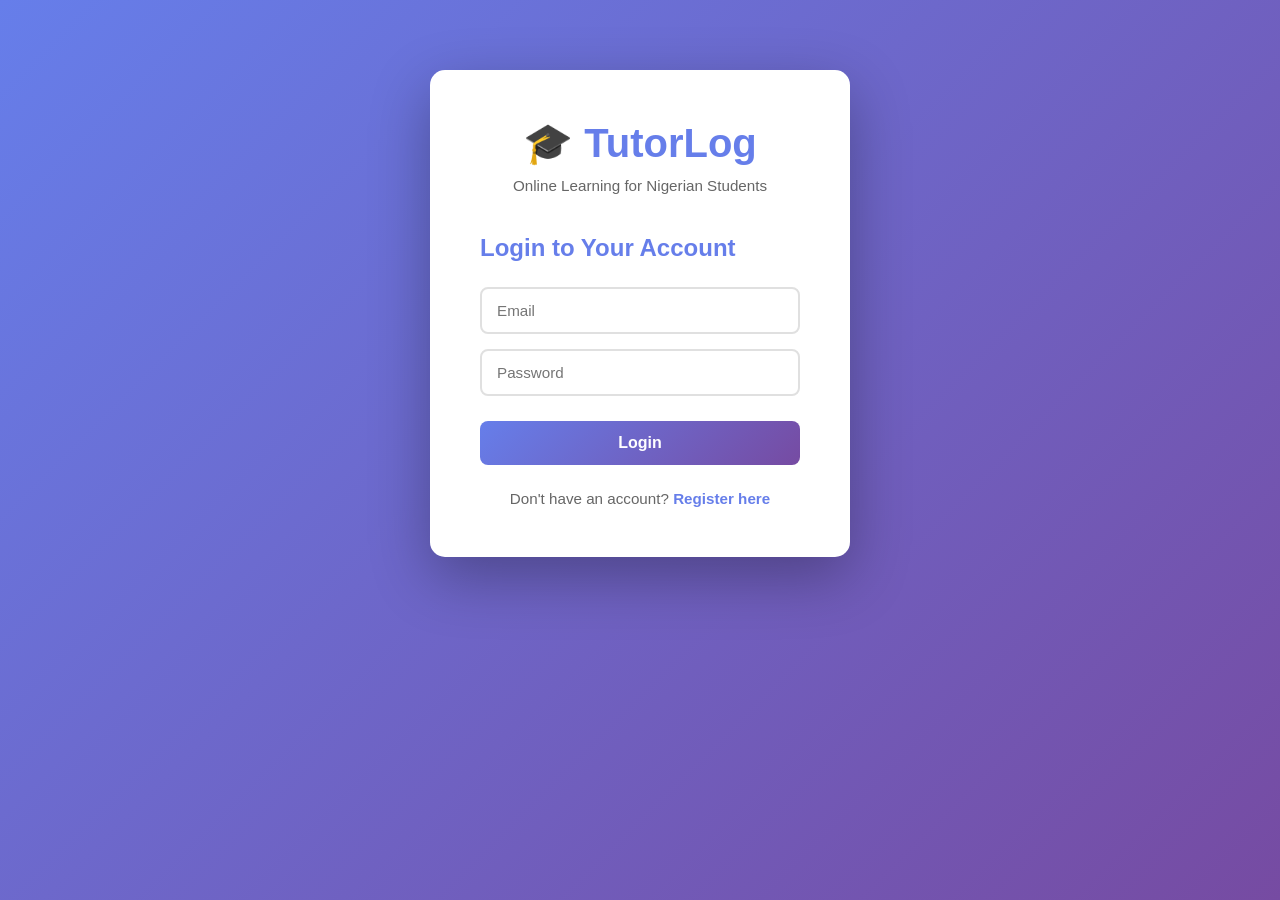
<file: tutorlog-main/Tutorlog/frontend/index.html>
<!DOCTYPE html>
<html lang="en">
<head>
    <meta charset="UTF-8">
    <meta name="viewport" content="width=device-width, initial-scale=1.0">
    <title>TutorLog - Online Learning Platform</title>
    <link rel="stylesheet" href="css/style.css">
</head>
<body>
    <div class="container">
        <div class="auth-container">
            <div class="logo">
                <h1>🎓 TutorLog</h1>
                <p>Online Learning for Nigerian Students</p>
            </div>
            
            <!-- Login Form -->
            <div id="loginForm" class="form-section active">
                <h2>Login to Your Account</h2>
                <form onsubmit="handleLogin(event)">
                    <input type="email" id="loginEmail" placeholder="Email" required>
                    <input type="password" id="loginPassword" placeholder="Password" required>
                    <button type="submit">Login</button>
                </form>
                <p>Don't have an account? <a href="#" onclick="toggleForms()">Register here</a></p>
            </div>
            
            <!-- Register Form -->
            <div id="registerForm" class="form-section">
                <h2>Create Your Account</h2>
                <form onsubmit="handleRegister(event)">
                    <input type="text" id="fullName" placeholder="Full Name" required>
                    <input type="email" id="registerEmail" placeholder="Email" required>
                    <input type="password" id="registerPassword" placeholder="Password (min 6 characters)" required minlength="6">
                    <input type="password" id="confirmPassword" placeholder="Confirm Password" required minlength="6">
                    <button type="submit">Register</button>
                </form>
                <p>Already have an account? <a href="#" onclick="toggleForms()">Login here</a></p>
            </div>
            
            <div id="message" class="message"></div>
        </div>
    </div>
    
    <script src="js/auth.js"></script>
</body>
</html>
</file>
<file: tutorlog-main/Tutorlog/frontend/css/style.css>
* {
    margin: 0;
    padding: 0;
    box-sizing: border-box;
}

html, body {
    width: 100%;
    height: 100%;
}

body {
    font-family: 'Segoe UI', Tahoma, Geneva, Verdana, sans-serif;
    background: linear-gradient(135deg, #667eea 0%, #764ba2 100%);
    min-height: 100vh;
    color: #333;
}

.container {
    max-width: 1200px;
    margin: 0 auto;
    padding: 20px;
}

/* Authentication Page */
.auth-container {
    background: white;
    border-radius: 15px;
    box-shadow: 0 20px 60px rgba(0, 0, 0, 0.3);
    padding: 50px;
    max-width: 420px;
    margin: 50px auto;
}

.logo {
    text-align: center;
    margin-bottom: 40px;
}

.logo h1 {
    color: #667eea;
    font-size: 2.5em;
    margin-bottom: 10px;
}

.logo p {
    color: #666;
    font-size: 0.95em;
}

.form-section {
    display: none;
    animation: slideIn 0.3s ease;
}

.form-section.active {
    display: block;
}

@keyframes slideIn {
    from {
        opacity: 0;
        transform: translateY(10px);
    }
    to {
        opacity: 1;
        transform: translateY(0);
    }
}

.form-section h2 {
    color: #667eea;
    margin-bottom: 25px;
    font-size: 1.5em;
}

.form-section form {
    display: flex;
    flex-direction: column;
    gap: 15px;
}

.form-section input,
.form-section select,
.form-section textarea {
    padding: 13px 15px;
    border: 2px solid #e0e0e0;
    border-radius: 8px;
    font-size: 0.95em;
    font-family: inherit;
    transition: all 0.3s;
}

.form-section input:focus,
.form-section select:focus,
.form-section textarea:focus {
    outline: none;
    border-color: #667eea;
    box-shadow: 0 0 10px rgba(102, 126, 234, 0.2);
    background: rgba(102, 126, 234, 0.02);
}

.form-section button {
    padding: 13px;
    background: linear-gradient(135deg, #667eea, #764ba2);
    color: white;
    border: none;
    border-radius: 8px;
    cursor: pointer;
    font-size: 1em;
    font-weight: bold;
    transition: all 0.3s;
    margin-top: 10px;
}

.form-section button:hover {
    transform: translateY(-2px);
    box-shadow: 0 10px 25px rgba(102, 126, 234, 0.4);
}

.form-section button:active {
    transform: translateY(0);
}

.form-section p {
    text-align: center;
    margin-top: 25px;
    color: #666;
    font-size: 0.95em;
}

.form-section a {
    color: #667eea;
    text-decoration: none;
    cursor: pointer;
    font-weight: bold;
    transition: color 0.3s;
}

.form-section a:hover {
    color: #764ba2;
}

.message {
    margin-top: 20px;
    padding: 15px;
    border-radius: 8px;
    text-align: center;
    display: none;
    animation: slideIn 0.3s ease;
}

.message.success {
    background: #d4edda;
    color: #155724;
    border: 1px solid #c3e6cb;
    display: block;
}

.message.error {
    background: #f8d7da;
    color: #721c24;
    border: 1px solid #f5c6cb;
    display: block;
}

/* Navbar */
.navbar {
    background: white;
    box-shadow: 0 5px 20px rgba(0, 0, 0, 0.1);
    padding: 18px 0;
    margin-bottom: 30px;
}

.nav-container {
    max-width: 1200px;
    margin: 0 auto;
    padding: 0 20px;
    display: flex;
    justify-content: space-between;
    align-items: center;
}

.nav-container h1 {
    color: #667eea;
    font-size: 1.6em;
    font-weight: 700;
}

.nav-items {
    display: flex;
    gap: 20px;
    align-items: center;
}

.user-email {
    color: #667eea;
    font-weight: 600;
}

.subscription-badge {
    background: linear-gradient(135deg, #667eea, #764ba2);
    color: white;
    padding: 8px 18px;
    border-radius: 25px;
    font-size: 0.85em;
    font-weight: bold;
}

.logout-btn {
    padding: 10px 22px;
    background: #667eea;
    color: white;
    border: none;
    border-radius: 8px;
    cursor: pointer;
    transition: all 0.3s;
    font-weight: bold;
}

.logout-btn:hover {
    background: #764ba2;
    transform: translateY(-2px);
    box-shadow: 0 5px 15px rgba(118, 75, 162, 0.3);
}

/* Subscription Section */
.subscription-section {
    background: white;
    padding: 30px;
    border-radius: 12px;
    margin-bottom: 30px;
    box-shadow: 0 5px 20px rgba(0, 0, 0, 0.08);
}

.subscription-section h2 {
    color: #667eea;
    margin-bottom: 20px;
    font-size: 1.4em;
}

.subscription-info {
    display: flex;
    justify-content: space-between;
    align-items: center;
    flex-wrap: wrap;
    gap: 20px;
}

.subscription-info p {
    margin: 5px 0;
}

.upgrade-btn {
    padding: 12px 30px;
    background: linear-gradient(135deg, #667eea, #764ba2);
    color: white;
    border: none;
    border-radius: 8px;
    cursor: pointer;
    font-weight: bold;
    transition: all 0.3s;
}

.upgrade-btn:hover {
    transform: translateY(-2px);
    box-shadow: 0 10px 25px rgba(102, 126, 234, 0.4);
}

/* Lessons Section */
.lessons-section {
    background: white;
    padding: 30px;
    border-radius: 12px;
    box-shadow: 0 5px 20px rgba(0, 0, 0, 0.08);
}

.lessons-section h2 {
    color: #667eea;
    margin-bottom: 25px;
    font-size: 1.4em;
}

.filters {
    display: flex;
    gap: 15px;
    margin-bottom: 25px;
    flex-wrap: wrap;
}

.filters input,
.filters select {
    padding: 12px;
    border: 2px solid #e0e0e0;
    border-radius: 8px;
    flex: 1;
    min-width: 200px;
    transition: all 0.3s;
}

.filters input:focus,
.filters select:focus {
    border-color: #667eea;
    box-shadow: 0 0 10px rgba(102, 126, 234, 0.2);
}

.lessons-grid {
    display: grid;
    grid-template-columns: repeat(auto-fill, minmax(280px, 1fr));
    gap: 25px;
}

.lesson-card {
    background: linear-gradient(135deg, #f5f7fa 0%, #f8f9fa 100%);
    border-radius: 12px;
    padding: 25px;
    cursor: pointer;
    transition: all 0.3s;
    border-left: 5px solid #667eea;
    box-shadow: 0 3px 10px rgba(0, 0, 0, 0.05);
}

.lesson-card:hover {
    transform: translateY(-8px);
    box-shadow: 0 15px 40px rgba(102, 126, 234, 0.2);
    border-left-color: #764ba2;
}

.lesson-card h3 {
    color: #667eea;
    margin-bottom: 12px;
    font-size: 1.1em;
    line-height: 1.4;
}

.lesson-card p {
    color: #666;
    font-size: 0.9em;
    margin-bottom: 15px;
    line-height: 1.5;
}

.lesson-card .level {
    display: inline-block;
    background: linear-gradient(135deg, #667eea, #764ba2);
    color: white;
    padding: 6px 12px;
    border-radius: 4px;
    font-size: 0.8em;
    font-weight: bold;
    margin-bottom: 15px;
}

.lesson-card button {
    width: 100%;
    padding: 12px;
    background: linear-gradient(135deg, #667eea, #764ba2);
    color: white;
    border: none;
    border-radius: 6px;
    cursor: pointer;
    font-weight: bold;
    transition: all 0.3s;
}

.lesson-card button:hover {
    transform: scale(1.02);
    box-shadow: 0 5px 15px rgba(102, 126, 234, 0.3);
}

.loading {
    text-align: center;
    color: #999;
    padding: 40px;
    grid-column: 1 / -1;
}

/* Modal */
.modal {
    display: none;
    position: fixed;
    z-index: 1000;
    left: 0;
    top: 0;
    width: 100%;
    height: 100%;
    background: rgba(0, 0, 0, 0.6);
    animation: fadeIn 0.3s ease;
}

@keyframes fadeIn {
    from { opacity: 0; }
    to { opacity: 1; }
}

.modal.show {
    display: flex;
    align-items: center;
    justify-content: center;
}

.modal-content {
    background: white;
    padding: 40px;
    border-radius: 15px;
    max-width: 700px;
    max-height: 85vh;
    overflow-y: auto;
    position: relative;
    animation: slideUp 0.3s ease;
}

@keyframes slideUp {
    from {
        opacity: 0;
        transform: translateY(20px);
    }
    to {
        opacity: 1;
        transform: translateY(0);
    }
}

.close {
    position: absolute;
    right: 25px;
    top: 25px;
    font-size: 32px;
    font-weight: bold;
    cursor: pointer;
    color: #999;
    transition: color 0.3s;
}

.close:hover {
    color: #333;
}

.modal-content h2 {
    color: #667eea;
    margin-bottom: 20px;
}

/* Video */
.video-placeholder {
    width: 100%;
    height: 400px;
    background: #f0f0f0;
    border-radius: 10px;
    display: flex;
    align-items: center;
    justify-content: center;
    color: #999;
    margin-bottom: 20px;
}

.modal-content iframe {
    border-radius: 10px;
}

/* Progress Bar */
.progress-bar {
    margin: 30px 0;
    background: #f8f9fa;
    padding: 20px;
    border-radius: 10px;
}

.progress-bar label {
    display: block;
    margin-bottom: 12px;
    font-weight: bold;
    color: #667eea;
}

.progress-bar .bar {
    width: 100%;
    height: 25px;
    background: #e0e0e0;
    border-radius: 15px;
    overflow: hidden;
    margin-bottom: 10px;
}

.progress-bar .fill {
    height: 100%;
    background: linear-gradient(90deg, #667eea, #764ba2);
    width: 0%;
    transition: width 0.5s ease;
}

.progress-bar span {
    color: #667eea;
    font-weight: bold;
}

.complete-btn {
    width: 100%;
    padding: 13px;
    background: linear-gradient(135deg, #667eea, #764ba2);
    color: white;
    border: none;
    border-radius: 8px;
    cursor: pointer;
    font-weight: bold;
    font-size: 1em;
    transition: all 0.3s;
    margin-top: 20px;
}

.complete-btn:hover {
    transform: translateY(-2px);
    box-shadow: 0 10px 25px rgba(102, 126, 234, 0.4);
}

/* Pricing Cards */
.pricing-cards {
    display: grid;
    grid-template-columns: repeat(auto-fit, minmax(240px, 1fr));
    gap: 25px;
    margin: 30px 0;
}

.card {
    background: white;
    border: 2px solid #e0e0e0;
    border-radius: 12px;
    padding: 30px 25px;
    text-align: center;
    transition: all 0.3s;
    position: relative;
}

.card:hover {
    border-color: #667eea;
    box-shadow: 0 15px 40px rgba(102, 126, 234, 0.2);
    transform: translateY(-5px);
}

.card.featured {
    border: 2px solid #667eea;
    box-shadow: 0 10px 30px rgba(102, 126, 234, 0.2);
    transform: scale(1.05);
}

.card .badge {
    position: absolute;
    top: -15px;
    left: 50%;
    transform: translateX(-50%);
    background: linear-gradient(135deg, #667eea, #764ba2);
    color: white;
    padding: 5px 15px;
    border-radius: 20px;
    font-size: 0.8em;
    font-weight: bold;
}

.card h3 {
    color: #667eea;
    margin-bottom: 10px;
    font-size: 1.3em;
}

.card p {
    font-size: 1.8em;
    color: #667eea;
    margin-bottom: 20px;
    font-weight: bold;
}

.card p span {
    font-size: 0.5em;
    color: #999;
}

.card ul {
    list-style: none;
    margin: 25px 0;
    text-align: left;
}

.card ul li {
    padding: 12px 0;
    border-bottom: 1px solid #f0f0f0;
    color: #666;
}

.card ul li:last-child {
    border-bottom: none;
}

.card button {
    width: 100%;
    padding: 12px;
    background: linear-gradient(135deg, #667eea, #764ba2);
    color: white;
    border: none;
    border-radius: 8px;
    cursor: pointer;
    margin-top: 20px;
    font-weight: bold;
    transition: all 0.3s;
}

.card button:hover:not(:disabled) {
    transform: translateY(-2px);
    box-shadow: 0 10px 25px rgba(102, 126, 234, 0.4);
}

.card button:disabled {
    background: #ccc;
    cursor: not-allowed;
}

/* Admin Panel */
.admin-container {
    display: flex;
    gap: 20px;
    background: white;
    border-radius: 12px;
    overflow: hidden;
    box-shadow: 0 5px 25px rgba(0, 0, 0, 0.08);
    min-height: 600px;
}

.admin-sidebar {
    width: 200px;
    background: linear-gradient(135deg, #f5f7fa 0%, #f8f9fa 100%);
    padding: 25px 15px;
    display: flex;
    flex-direction: column;
    gap: 10px;
    border-right: 2px solid #e0e0e0;
}

.sidebar-btn {
    padding: 14px 15px;
    background: white;
    border: 2px solid #e0e0e0;
    border-radius: 8px;
    cursor: pointer;
    transition: all 0.3s;
    text-align: left;
    font-weight: 500;
    color: #666;
}

.sidebar-btn:hover,
.sidebar-btn.active {
    background: linear-gradient(135deg, #667eea, #764ba2);
    color: white;
    border-color: #667eea;
    transform: translateX(5px);
}

.admin-content {
    flex: 1;
    padding: 35px;
    overflow-y: auto;
}

.admin-section {
    display: none;
}

.admin-section.active {
    display: block;
    animation: slideIn 0.3s ease;
}

.admin-section h2 {
    color: #667eea;
    margin-bottom: 25px;
    font-size: 1.4em;
}

.form-card {
    background: linear-gradient(135deg, #f5f7fa 0%, #f8f9fa 100%);
    padding: 30px;
    border-radius: 12px;
    margin-bottom: 35px;
    border-left: 5px solid #667eea;
}

.form-card h3 {
    color: #667eea;
    margin-bottom: 20px;
    font-size: 1.1em;
}

.form-card form {
    display: flex;
    flex-direction: column;
    gap: 15px;
}

.form-card input,
.form-card select,
.form-card textarea {
    padding: 13px 15px;
    border: 2px solid #e0e0e0;
    border-radius: 8px;
    font-family: inherit;
    transition: all 0.3s;
}

.form-card input:focus,
.form-card select:focus,
.form-card textarea:focus {
    border-color: #667eea;
    box-shadow: 0 0 10px rgba(102, 126, 234, 0.2);
}

.pdf-input-group {
    display: flex;
    gap: 10px;
}

.pdf-input-group input {
    flex: 1;
}

.add-btn {
    padding: 13px 20px;
    background: #667eea;
    color: white;
    border: none;
    border-radius: 8px;
    cursor: pointer;
    font-weight: bold;
    transition: all 0.3s;
}

.add-btn:hover {
    background: #764ba2;
    transform: translateY(-2px);
}

.pdf-list {
    background: white;
    padding: 15px;
    border-radius: 8px;
    margin-top: 10px;
}

.pdf-list h4 {
    color: #667eea;
    margin-bottom: 10px;
}

.pdf-list p {
    display: flex;
    justify-content: space-between;
    align-items: center;
    padding: 8px 0;
    border-bottom: 1px solid #f0f0f0;
}

.pdf-list button {
    padding: 5px 10px;
    background: #e74c3c;
    color: white;
    border: none;
    border-radius: 4px;
    cursor: pointer;
    font-size: 0.85em;
}

.submit-btn {
    padding: 13px;
    background: linear-gradient(135deg, #667eea, #764ba2);
    color: white;
    border: none;
    border-radius: 8px;
    cursor: pointer;
    font-weight: bold;
    transition: all 0.3s;
    margin-top: 10px;
}

.submit-btn:hover {
    transform: translateY(-2px);
    box-shadow: 0 10px 25px rgba(102, 126, 234, 0.4);
}

/* Table */
.lessons-table {
    margin-top: 35px;
    background: white;
    border-radius: 12px;
    overflow: hidden;
    box-shadow: 0 3px 10px rgba(0, 0, 0, 0.05);
}

.lessons-table h3 {
    color: #667eea;
    padding: 20px 25px;
    margin: 0;
    background: #f8f9fa;
    border-bottom: 2px solid #e0e0e0;
}

table {
    width: 100%;
    border-collapse: collapse;
}

table thead {
    background: #f8f9fa;
}

table th,
table td {
    padding: 15px 20px;
    text-align: left;
    border-bottom: 1px solid #e0e0e0;
}

table th {
    background: #667eea;
    color: white;
    font-weight: bold;
}

table tr:hover {
    background: #f8f9fa;
}

table button {
    padding: 8px 14px;
    margin-right: 8px;
    background: #667eea;
    color: white;
    border: none;
    border-radius: 6px;
    cursor: pointer;
    font-size: 0.9em;
    transition: all 0.3s;
}

table button:hover {
    background: #764ba2;
    transform: translateY(-2px);
}

table button.delete {
    background: #e74c3c;
}

table button.delete:hover {
    background: #c0392b;
}

/* Users List */
.users-list {
    display: grid;
    gap: 15px;
}

.user-card {
    background: #f8f9fa;
    padding: 20px;
    border-radius: 10px;
    border-left: 5px solid #667eea;
    display: flex;
    justify-content: space-between;
    align-items: center;
}

.user-info h4 {
    color: #667eea;
    margin-bottom: 5px;
}

.user-info p {
    color: #666;
    font-size: 0.9em;
    margin: 3px 0;
}

/* Stats Cards */
.stats-cards {
    display: grid;
    grid-template-columns: repeat(auto-fit, minmax(220px, 1fr));
    gap: 25px;
    margin-bottom: 30px;
}

.stat-card {
    background: linear-gradient(135deg, #667eea, #764ba2);
    color: white;
    padding: 35px 25px;
    border-radius: 12px;
    box-shadow: 0 10px 30px rgba(102, 126, 234, 0.3);
    text-align: center;
    transition: all 0.3s;
}

.stat-card:hover {
    transform: translateY(-8px);
    box-shadow: 0 20px 50px rgba(102, 126, 234, 0.4);
}

.stat-card h3 {
    margin-bottom: 15px;
    font-size: 0.95em;
    opacity: 0.95;
    font-weight: 500;
}

.stat-card p {
    font-size: 2.5em;
    font-weight: bold;
}

/* Responsive */
@media (max-width: 768px) {
    .auth-container {
        max-width: 90%;
        padding: 30px 20px;
    }
    
    .lessons-grid {
        grid-template-columns: 1fr;
    }
    
    .pricing-cards {
        grid-template-columns: 1fr;
    }
    
    .card.featured {
        transform: scale(1);
    }
    
    .admin-container {
        flex-direction: column;
    }
    
    .admin-sidebar {
        width: 100%;
        flex-direction: row;
        flex-wrap: wrap;
        border-right: none;
        border-bottom: 2px solid #e0e0e0;
    }
    
    .sidebar-btn {
        flex: 1;
        min-width: 100px;
    }
    
    .nav-items {
        flex-direction: column;
        gap: 10px;
        font-size: 0.9em;
    }
    
    .subscription-info {
        flex-direction: column;
        align-items: flex-start;
    }
    
    .modal-content {
        max-width: 90%;
        padding: 25px;
    }
    
    .filters {
        flex-direction: column;
    }
    
    .filters input,
    .filters select {
        min-width: 100%;
    }
}

@media (max-width: 480px) {
    .container {
        padding: 10px;
    }
    
    .auth-container {
        padding: 20px;
    }
    
    .logo h1 {
        font-size: 2em;
    }
    
    .lessons-grid {
        grid-template-columns: 1fr;
    }
    
    .nav-container {
        flex-direction: column;
        gap: 15px;
    }
    
    .navbar {
        padding: 12px 0;
    }
}
</file>
